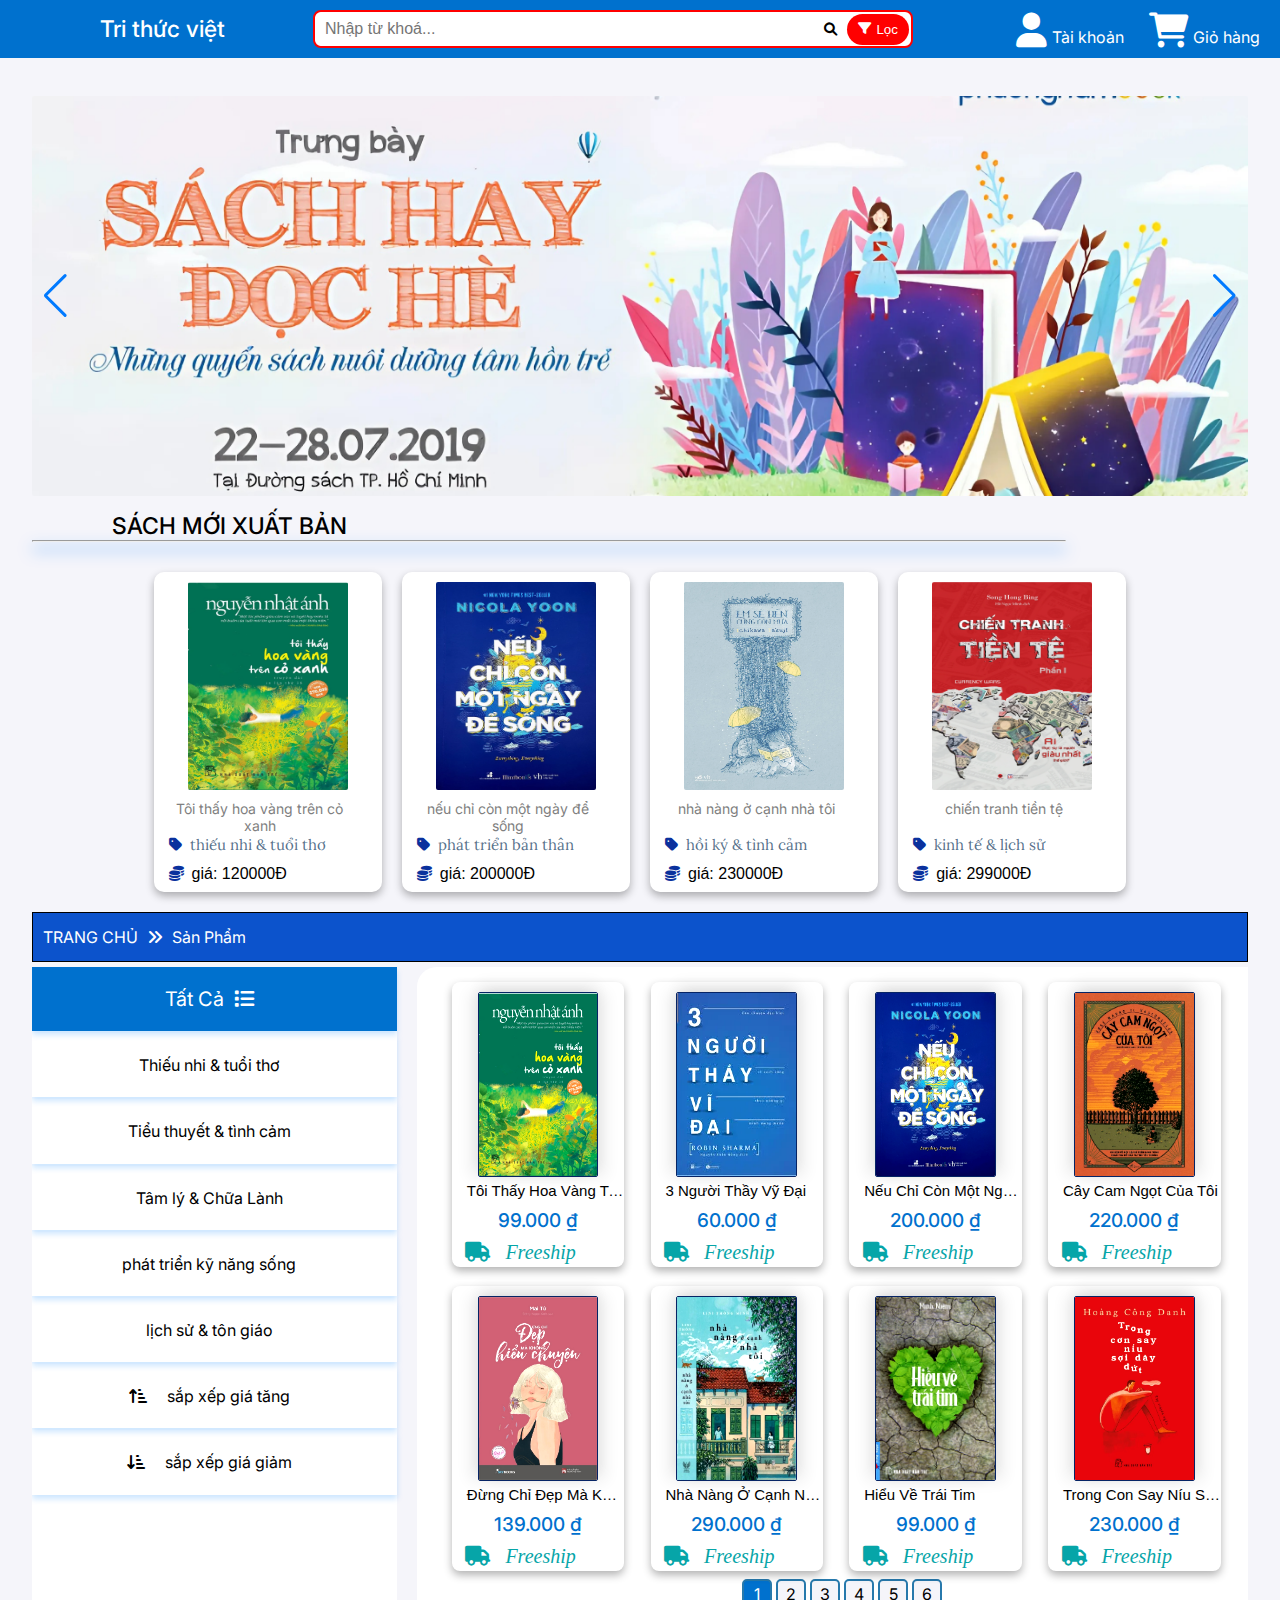
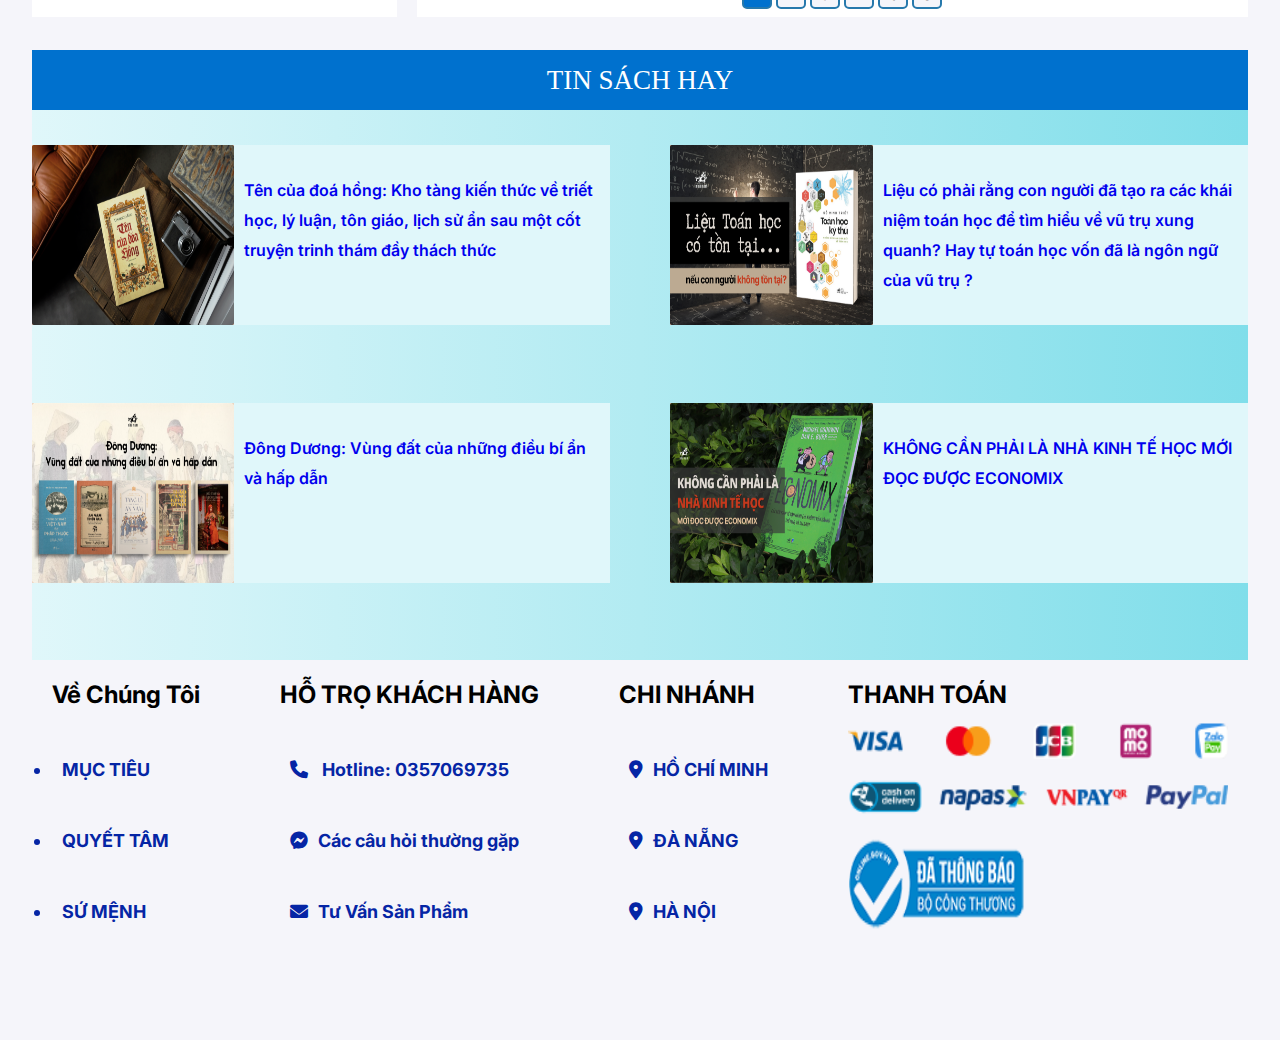
<file: index.html>
<!DOCTYPE html>
<html lang="vi">

<head>
  <meta charset="UTF-8">
  <meta name="viewport" content="width=device-width, initial-scale=1.0">
  <link rel="stylesheet" href="assets/css/style.css"> <!-- Sửa dấu > bị thiếu -->
  <link href="https://fonts.googleapis.com/css2?family=Inter:wght@400;500;700&display=swap" rel="stylesheet">
  <link href="https://fonts.googleapis.com/css2?family=Lora&display=swap" rel="stylesheet">
  <link rel="stylesheet" href="./assets/icon/fontawesome-free-6.6.0-web/fontawesome-free-6.6.0-web/css/all.css">
  <link href="https://fonts.googleapis.com/css2?family=Inter:wght@400;500;700&display=swap" rel="stylesheet" />
  <link rel="stylesheet" href="https://cdnjs.cloudflare.com/ajax/libs/font-awesome/6.0.0-beta3/css/all.min.css" />
  <link rel="stylesheet" href="https://unpkg.com/swiper/swiper-bundle.min.css" />
  <link rel="icon" href="./assets/images/LogoChannel.png" type="image/png">
</head>

<body>
  <header>
    <div>
      <h1 class="logo-text">Tri thức việt</h1>
    </div>
    <div class="search-bar">
      <input type="text" id="searchh" placeholder="Nhập từ khoá..." />
      <button><i class="fas fa-search"></i></button>
      <button class="filter-btn"><i class="fa-solid fa-filter"></i>Lọc</button>
      <div class="search-dropdown" id="search-results">
        <div class="search-product">
          <i class="fa-solid fa-chart-line"></i>
          Sản phẩm
        </div>
        <div id="show-product">
        </div>
      </div>
    </div>
    <div class="user-menu">
      <div class="account-dropdown">
        <span id="username-display"></span>
        <a href="#" id="login-link"><i class="fas fa-user"></i> Tài khoản</a>
        <div class="dropdown-content">
          <a href="#" id="logout-link"><i class="fas fa-sign-out-alt"></i> Đăng xuất</a>
          <a href="#" class="user-btn" id="account-info-link"><i class="fa-solid fa-circle-user"></i> Thông tin tài
            khoản</a>
        </div>
      </div>
      <a href="#" id="logout-link" style="display: none;"><i class="fas fa-sign-out-alt"></i> Đăng xuất</a>
      <a href="cart.html"><i class="fas fa-shopping-cart"></i> Giỏ hàng</a>
    </div>
  </header>
  <!--đưa lên -->
  <div class="advanced-search">
    <div class="container">
      <div class="advanced-search-category">
        <span>Phân loại </span>
        <select name="" id="advanced-search-category-select" onchange="searchProducts()">
          <option>Tất cả</option>
          <option value="tuoitho">Thiếu nhi & tuổi thơ</option>
          <option value="tinhcam">Tiểu thuyết & tình cảm</option>
          <option value="chualanh">Tâm lý & chữa lành</option>
          <option value="kynangsong">Phát triển kỹ năng sống</option>
          <option value="lichsu">Lịch sử & tôn giáo</option>
        </select>
      </div>
      <div class="advanced-search-price">
        <span>Giá từ</span>
        <input type="number" value="0" placeholder="tối thiểu" id="min-price" onchange="searchProducts()">
        <span>đến</span>
        <input type="number" placeholder="tối đa" id="max-price" onchange="searchProducts()">
        <button id="advanced-search-price-btn"><i class="fa-solid fa-magnifying-glass-dollar"></i></button>
      </div>
      <div class="advanced-search-control">
        <button id="reset-search" onclick="searchProducts(0)"><i class="fa-solid fa-arrow-rotate-right"></i></button>
        <button onclick="closeSearchAdvanced()"><i class="fa-solid fa-xmark"></i></button>
      </div>
    </div>
  </div> <!--đến đây-->

  <section class="hero-section">
    <div class="swiper mySwiper">
      <div class="swiper-wrapper">
        <div class="swiper-slide">
          <img src="./assets/images/banner1.webp" alt="Banner 1" />
        </div>
        <div class="swiper-slide">
          <img src="./assets/images/banner2.webp" alt="Banner 2" />
        </div>
        <div class="swiper-slide">
          <img src="./assets/images/banner3.webp" alt="Banner 3" />
        </div>
        <div class="swiper-slide">
          <img src="./assets/images/banner4.webp" alt="banner 4">
        </div>

      </div>
      <div class="swiper-pagination"></div>
      <div class="swiper-button-next"></div>
      <div class="swiper-button-prev"></div>
    </div>
  </section>
  <div class="container">
    <!-- phần này tui viết sẵn cho ông làm header dễ hiểu  -->
    <h1>SÁCH MỚI XUẤT BẢN</h1>
    <hr>
    <div class="newproducts">
      <div class="item-newproducts"></div>
      <div class="item-newproducts"></div>
      <div class="item-newproducts"></div>
      <div class="item-newproducts"></div>
    </div>
  </div>
  <div class="divider"><a class="dieuhuong" href="#logo">TRANG CHỦ</a><i class="fa-solid fa-angles-right"></i><a
      class="dieuhuong" href="#sanpham">Sản Phẩm</a></div>
  <div id="sanpham " class="content">
    <div class="leftmenu">
      <div class="category category1 activePage" onclick="changecategory(1);rederpage('all');">Tất Cả <i
          class="fa-solid fa-list"></i></div>
      <div class="category category2" onclick="changecategory(2); rederpage('tuoitho');">Thiếu nhi & tuổi thơ</div>
      <div class="category category3" onclick="changecategory(3); rederpage('tinhcam');">Tiểu thuyết & tình cảm</div>
      <div class="category category4" onclick="changecategory(4); rederpage('chualanh');">Tâm lý & Chữa Lành</div>
      <div class="category category5" onclick="changecategory(5); rederpage('kynangsong');">phát triển kỹ năng sống
      </div>
      <div class="category category6" onclick="changecategory(6); rederpage('lichsu');">lịch sử & tôn giáo</div>
      <div class="category category7" onclick="changecategory(7); rederpage('priceup');"><i
          class="fa-solid fa-arrow-up-short-wide"></i>sắp xếp giá tăng</div>
      <div class="category category8" onclick="changecategory(8); rederpage('pricedown');"><i
          class="fa-solid fa-arrow-down-short-wide"></i>sắp xếp giá giảm</div>
    </div>
    <div class="products"></div>
    <div class="pagination"> </div>

  </div>
  <div class="productinfo" id="showinfoproduct"></div>
  <div class="bannernews">TIN SÁCH HAY</div>
  <div class="news">
    <div class="newsitems"><img class="imgnews" src="./assets/images/news-img1.webp" alt=""><a
        href="https://nhanam.vn/ten-cua-doa-hong-kho-tang-kien-thuc-ve-triet-hoc-ly-luan-ton-giao-lich-su-an-sau-mot-cot-truyen-trinh-tham-day-thach-thuc"
        class="newtittle">Tên của đoá hồng: Kho tàng kiến thức về triết học, lý luận, tôn giáo, lịch sử ẩn sau một cốt
        truyện trinh thám đầy thách thức</a></div>
    <div class="newsitems"><img class="imgnews" src="./assets/images/news-img2.webp" alt=""><a
        href="https://nhanam.vn/lieu-toan-hoc-co-ton-tai-neu-con-nguoi-khong-ton-tai" class="newtittle">Liệu có phải
        rằng con người đã tạo ra các khái niệm toán học để tìm hiểu về vũ trụ xung quanh? Hay tự toán học vốn đã là ngôn
        ngữ của vũ trụ ?</a></div>
    <div class="newsitems"><img class="imgnews" src="./assets/images/news-img3.webp" alt=""><a
        href="https://nhanam.vn/dong-duong-vung-dat-cua-nhung-dieu-bi-an-va-hap-dan" class="newtittle">Đông Dương: Vùng
        đất của những điều bí ẩn và hấp dẫn</a></div>
    <div class="newsitems"><img class="imgnews" src="./assets/images/news-img4.webp" alt=""><a
        href="https://nhanam.vn/khong-can-phai-la-nha-kinh-te-hoc-moi-doc-duoc-economix" class="newtittle">KHÔNG CẦN
        PHẢI LÀ NHÀ KINH TẾ HỌC MỚI ĐỌC ĐƯỢC ECONOMIX</a></div>
  </div>
  <div class="footer">
    <div class="lienhe">Về Chúng Tôi<ul>
        <li class="lienhe1">MỤC TIÊU</li>
        <li class="lienhe1">QUYẾT TÂM</li>
        <li class="lienhe1">SỨ MỆNH</li>
      </ul>
    </div>
    <div class="lienhe">HỖ TRỌ KHÁCH HÀNG<ul class="hotro">
        <li class="lienhe1"><i class="fa-solid fa-phone hotro1"></i> Hotline: 0357069735 </li>
        <li class="lienhe1""><i class=" fa-brands fa-facebook-messenger hotro1"></i>Các câu hỏi thường gặp</li>
        <li class="lienhe1"><i class="fa-solid fa-envelope hotro1"></i>Tư Vấn Sản Phẩm</li>
      </ul>
    </div>
    <div class="lienhe"></i> CHI NHÁNH<ul class="hotro">
        <li class="lienhe1"><i class="fa-solid fa-location-dot hotro1"></i>HỒ CHÍ MINH</li>
        <li class="lienhe1"><i class="fa-solid fa-location-dot hotro1"></i>ĐÀ NẴNG</li>
        <li class="lienhe1"><i class="fa-solid fa-location-dot hotro1"></i>HÀ NỘI</li>
      </ul>
    </div>
    <div class="lienhe">THANH TOÁN
      <img class="thanhtoan" src="./assets/images/thanhtoan.webp" alt="">
      <img class="thanhtoan2" src="./assets/images/thanhtoan2.webp" alt="">
    </div>
  </div>
  <!-- Đăng nhập đăng ký -->
  <div class="modal">
    <div class="login-container">
      <div class="close-btn">&times;</div>
      <h2>Đăng nhập</h2>
      <div class="tab-container">
        <div class="tab active-tab" onclick="showLogin()">Đăng nhập</div>
        <div class="tab" onclick="showRegister()">Đăng kí</div>
      </div>
      <div id="login-form">
        <div class="input-group">
          <input type="text" id="username" placeholder="Tên đăng nhập" />
        </div>
        <div class="input-group">
          <input type="password" id="password" placeholder="Mật khẩu" />
        </div>
        <a href="#" class="forgot-password">Quên mật khẩu ?</a>
        <button class="login-btn" onclick="login()">Đăng nhập</button>
      </div>
      <div id="register-form" style="display: none">
        <div class="input-group">
          <input type="text" id="register-fullname" placeholder="Họ và tên" />
          <span class="form-message-fullname form-message"></span>
        </div>
        <div class="input-group">
          <input type="text" id="register-username" placeholder="Tên đăng nhập" />
          <span class="form-message-username form-message"></span>
        </div>
        <div class="input-group">
          <input type="password" id="register-password" placeholder="Mật khẩu" />
          <span class="form-message-password form-message"></span>
        </div>
        <div class="input-group">
          <input type="password" id="confirm-password" placeholder="Nhập lại mật khẩu" />
          <span class="form-message-password-confi form-message"></span>
        </div>
        <div class="input-group">
          <input type="text" id="phone-number" placeholder="Số điện thoại" />
          <span class="form-message-phone form-message"></span>
        </div>
        <button class="login-btn" onclick="register()">Đăng kí</button>
      </div>
    </div>
  </div>
  <!--Thông tin tài khoản-->
  <div class="modal1" id="account-user">
    <div class="main-account">
      <div class="main-account-header">
        <h3>Thông tin tài khoản của bạn</h3>
        <p>Quản lý thông tin để bảo mật tài khoản</p>
      </div>
      <div class="main-account-body">
        <div class="main-account-body-col">
          <form action="" class="info-user">
            <div class="form-group">
              <label for="infoname" class="form-label">Họ và tên</label>
              <input class="form-control" type="text" name="infoname" id="infoname" placeholder="">
            </div>
            <div class="form-group">
              <label for="infophone" class="form-label">Số điện thoại</label>
              <input class="form-control" type="text" name="infophone" id="infophone" disabled="true" placeholder="">
            </div>
            <div class="form-group">
              <label for="infoemail" class="form-label">Email</label>
              <input class="form-control" type="email" name="infoemail" id="infoemail"
                placeholder="Thêm địa chỉ email của bạn">
              <span class="inforemail-error form-message"></span>
            </div>
            <div class="form-group">
              <label for="infoaddress" class="form-label">Địa chỉ</label>
              <input class="form-control" type="text" name="infoaddress" id="infoaddress"
                placeholder="Thêm địa chỉ giao hàng của bạn">
            </div>
            <div class="address">
              <select id="provinces" onchange="populateDistricts()">
                <option value="">Chọn Tỉnh / Thành phố</option>
              </select>

              <select id="districts" onchange="populateWards()">
                <option value="">Chọn Quận / Huyện</option>
              </select>

              <select id="wards">
                <option value="">Chọn Phường / Xã</option>
              </select>
            </div>
          </form>
        </div>
        <div class="main-account-body-col">
          <form action="" class="change-password">
            <div class="form-group">
              <label class="form-label w60">Mật khẩu hiện tại</label>
              <input class="form-control" type="password" name="" id="password-cur-info"
                placeholder="Nhập mật khẩu hiện tại">
              <span class="password-cur-info-error form-message"></span>
            </div>
            <div class="form-group">
              <label class="form-label w60">Mật khẩu mới </label>
              <input class="form-control" type="password" name="" id="password-after-info"
                placeholder="Nhập mật khẩu mới">
              <span class="password-after-info-error form-message"></span>
            </div>
            <div class="form-group">
              <label class="form-label">Xác nhận mật khẩu mới</label>
              <input class="form-control" type="password" name="" id="password-comfirm-info"
                placeholder="Nhập lại mật khẩu mới">
              <span class="password-after-comfirm-error form-message"></span>
            </div>
          </form>
        </div>
        <div class="main-account-body-row">
          <div>
            <button id="save-info-user" onclick="changeInformation()"><i class="fa-regular fa-floppy-disk"></i> Lưu thay
              đổi</button>
          </div>
          <div>
            <button id="save-password" onclick="changePassword()"><i class="fa-solid fa-key"></i> Đổi
              mật khẩu</button>
          </div>
        </div>
      </div>
    </div>
  </div>
  <script src="https://unpkg.com/swiper/swiper-bundle.min.js"></script>
  <script src="./js/javascirpt.js"></script>
  <script src="./js/main.js"></script>
</body>

</html>
</file>
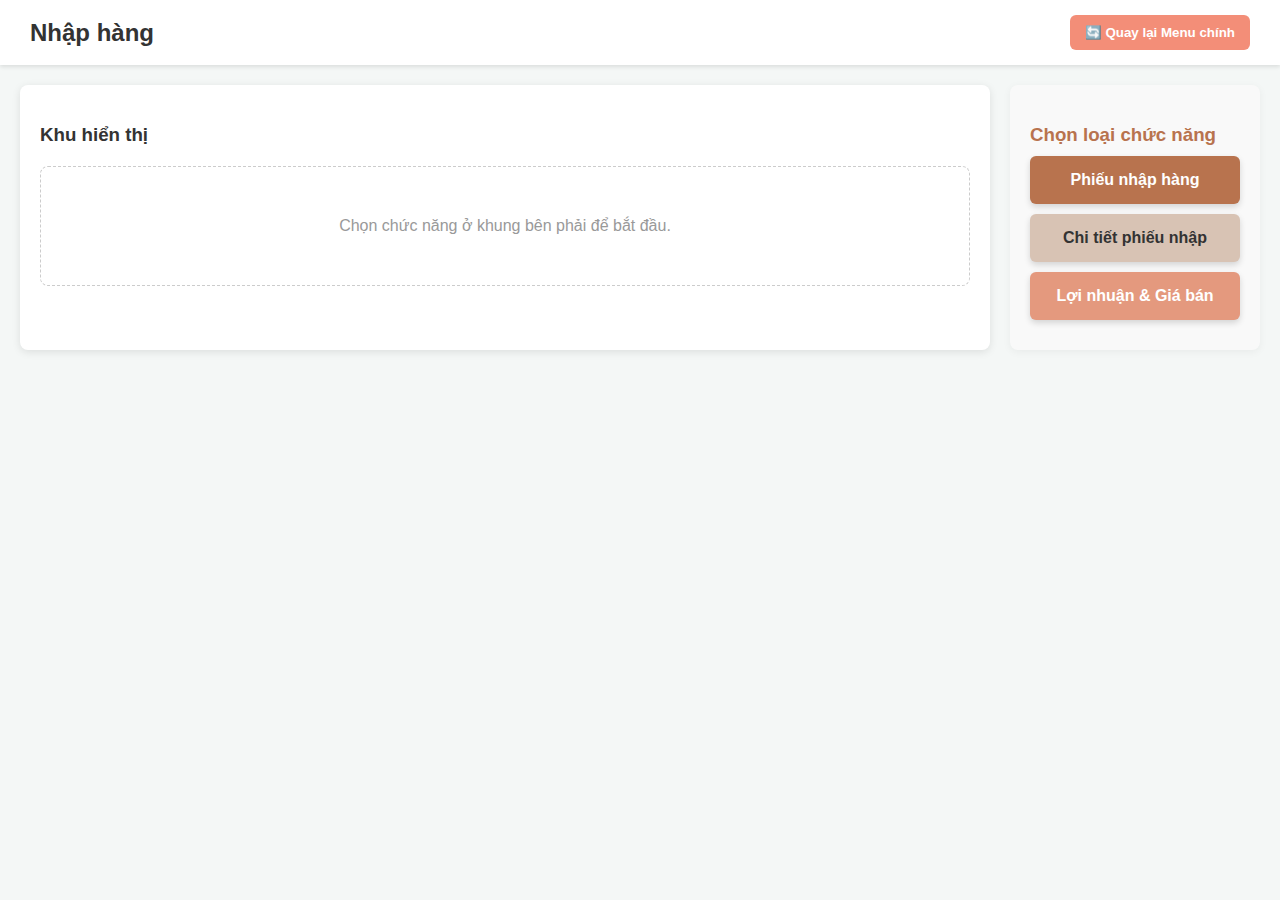
<file: NhapHang.html>
<!DOCTYPE html>
<html lang="vi">

<head>
    <meta charset="UTF-8">
    <meta name="viewport" content="width=device-width, initial-scale=1.0">
    <title>Quản Lý Nhập Hàng</title>
    <link rel="stylesheet" href="./assets/css/NhapHang.css">
</head>

<body>
    <!-- ========== WRAPPER BỌC TOÀN BỘ MODULE NHẬP HÀNG ========== -->
    <div id="nhaphang-module-wrapper">
        
        <div class="top-bar">
            <h2>Nhập hàng</h2>
            <button class="back-btn" onclick="backToMenu()">🔄 Quay lại Menu chính</button>
        </div>

        <div class="nhaphang-main">
            <div class="left-panel">
                <h3 id="current-mode-title">Khu hiển thị</h3>
                <div id="display-area">
                    <div class="empty-state">
                        Chọn chức năng ở khung bên phải để bắt đầu.
                    </div>
                </div>
            </div>

            <div class="right-panel">
                <h3 style="color: #b8734e; margin-bottom: 10px;">Chọn loại chức năng</h3>
                <button class="function-btn btn-phieu" onclick="showPhieuNhap()">Phiếu nhập hàng</button>
                <button class="function-btn btn-chitiet" onclick="showChiTietPhieu()">Chi tiết phiếu nhập</button>
                <button class="function-btn btn-loinhuan" onclick="showLoiNhuan()">
                    Lợi nhuận & Giá bán
                </button>
            </div>
        </div>

        <!-- MODAL PHIẾU NHẬP -->
        <div id="modal-phieu" class="modal">
            <div class="modal-content">
                <div class="modal-header">
                    <h3 id="modal-phieu-title">Thêm Phiếu Nhập</h3>
                    <button class="close-btn" onclick="closeModal('modal-phieu')">&times;</button>
                </div>
                <form id="form-phieu">
                    <div class="form-group">
                        <label for="ma-phieu">Mã phiếu nhập:</label>
                        <input type="text" id="ma-phieu" required>
                    </div>
                    <div class="form-group">
                        <label for="nha-cung-cap">Nhà cung cấp:</label>
                        <input type="text" id="nha-cung-cap" required>
                    </div>
                    <div class="form-group">
                        <label for="ngay-nhap">Ngày nhập:</label>
                        <input type="date" id="ngay-nhap" required>
                    </div>
                    <div class="form-group">
                        <label for="tong-tien">Tổng tiền:</label>
                        <input type="text" id="tong-tien" placeholder="Tự động tính" disabled>
                    </div>
                    <div class="form-actions">
                        <button type="submit" class="btn-save">💾 Lưu</button>
                        <button type="button" class="btn-cancel" onclick="closeModal('modal-phieu')">❌ Hủy</button>
                    </div>
                </form>
            </div>
        </div>

        <!-- MODAL CHI TIẾT PHIẾU -->
        <div id="modal-chitiet" class="modal">
            <div class="modal-content">
                <div class="modal-header">
                    <h3 id="modal-chitiet-title">Thêm Chi Tiết Phiếu</h3>
                    <button class="close-btn" onclick="closeModal('modal-chitiet')">&times;</button>
                </div>
                <form id="form-chitiet">
                    <div class="form-group">
                        <label for="ct-ma-phieu">Mã phiếu nhập:</label>
                        <input type="text" id="ct-ma-phieu" required>
                    </div>
                    <div class="form-group">
                        <label for="ct-ma-sp">Mã sản phẩm:</label>
                        <input type="text" id="ct-ma-sp" required>
                    </div>
                    <div class="form-group">
                        <label for="ct-ten-sp">Tên sản phẩm:</label>
                        <input type="text" id="ct-ten-sp" required>
                    </div>
                    <div class="form-group">
                        <label for="ct-so-luong">Số lượng:</label>
                        <input type="number" id="ct-so-luong" required min="1">
                    </div>
                    <div class="form-group">
                        <label for="ct-don-gia">Đơn giá:</label>
                        <input type="number" id="ct-don-gia" required min="1">
                    </div>
                    <div class="form-group">
                        <label for="ct-url-anh">Chọn Ảnh Sản Phẩm:</label>

                        <div class="file-upload-wrapper" onclick="document.getElementById('ct-url-anh').click()">
                            <input type="file" id="ct-url-anh" accept="image/*">

                            <div class="file-upload-btn">
                                Chọn File
                            </div>

                            <div class="file-name-display" id="file-name-ct">
                                Chưa có tệp nào được chọn
                            </div>
                        </div>
                    </div>
                    <div class="form-actions">
                        <button type="submit" class="btn-save">💾 Lưu</button>
                        <button type="button" class="btn-cancel" onclick="closeModal('modal-chitiet')">❌ Hủy</button>
                    </div>
                </form>
            </div>
        </div>
        
    </div>
    <!-- ========== KẾT THÚC WRAPPER ========== -->

    <script src="./js/NhapHang.js"></script>
</body>

</html>
</file>
<file: assets/css/style.css>
html,
body {
  margin: 0;
  padding: 0;
  box-sizing: border-box;
  height: 100%;
  /* Đảm bảo chiều cao 100% cho cả trang */
  width: 100%;
  /* Đảm bảo chiều rộng 100% cho cả trang */
  font-family: 'Roboto', sans-serif;
  /* 'Roboto' là font được tải từ Google Fonts, sans-serif là font dự phòng */
  background-color: rgb(245, 245, 250);
}

* {
  margin: 0;
  padding: 0;
  box-sizing: border-box;
}

body {
  font-family: "Inter", sans-serif;
  padding: 5rem 2rem 0;
  position: relative;
  /* đưa lên */
}

header {
  position: fixed;
  top: 0;
  left: 0;
  width: 100%;
  display: flex;
  align-items: center;
  justify-content: space-between;
  padding: 10px 20px;
  background-color: #0071ce;
  color: white;
  z-index: 10000;
}

.logo {
  display: flex;
  align-items: center;
}

.logo img {
  height: 30px;
  width: auto;
  margin-right: 10px;
}

.search-bar {
  display: flex;
  align-items: center;
  background-color: white;
  border-radius: 8px;
  overflow: visible;
  width: 50%;
  max-width: 600px;
  position: relative;
  border: 2px solid red;
}

.search-bar input {
  border: none;
  padding: 8px 10px;
  font-size: 16px;
  outline: none;
  width: 100%;
  border-radius: 8px;
}

.search-bar button {
  background-color: white;
  border: none;
  padding: 8px 10px;
  cursor: pointer;
}

/* nút lọc mới đưa lên */
button.filter-btn {
  background: red;
  color: #fff;
  width: 70px;
  border-radius: 99px;
  margin-right: 2px;
  display: flex;
  text-align: center;
  justify-content: center;
  gap: 5px;
}

/* Đưa lên 
/* tìm kiếm search-dropdown */
#search-results {
  display: none;
  background: #fff;
  width: 500px; /* Đặt chiều rộng cố định */
  min-height: 400px;
  position: absolute;
  top: calc(100% + 10px);
  left: 0;
  border-radius: 9px;
  box-shadow: 0px 4px 6px rgba(0, 0, 0, 0.9);
  overflow-y: auto;
  max-height: 90vh;
  z-index: 10000;
  padding: 10px;
}

#search-results.show {
  display: block;
}

.search-product {
  color: #000;
  text-align: center;
  margin-top: 5px;
  font-size: 18px;
  height: 10%;
  padding: 10px;
  border-bottom: 1px solid #eee;
}

.search-dropdown {
  border: 2px solid red;
}

.search-product {
  border: 2px solid red;


}

#show-product {
  display: grid;
  grid-template-columns: repeat(2, 1fr); /* 2 cột cho màn hình nhỏ */
  gap: 10px;
  padding: 10px;
  color: #000;
}

#show-product.show {
  display: grid;
  grid-template-columns: repeat(auto-fill, minmax(50px, 1fr));
  /* Chia các cột tự động */
  gap: 10px;
  border-radius: 5px;
  padding: 10px;
}

.search-suggestion {
  display: flex;
  align-items: center;
  padding: 8px;
  border: 1px solid #eee;
  border-radius: 5px;
  transition: background-color 0.3s ease;
  cursor: pointer;
}

.search-suggestion:hover {
  background-color: #f5f5f5;
}

.suggestion-name {
  font-family: 'Roboto', sans-serif;
  color: black;
  font-weight: 500;
  font-size: 14px;
  margin-bottom: 5px;
  line-height: 1.2;
}

.suggestion-price {
  color: #0071ce;
  font-size: 14px;
  font-weight: 500;
}

p.suggestion-price {
  color: #0071ce;
  font-size: 19px;
  font-weight: 500;
  text-align: center;
}

.no-results {
  text-align: center;
  padding: 20px;
  color: #666;
  font-style: italic;
}

.suggestion-img {
  width: 60px;
  height: 80px;
  object-fit: cover;
  border-radius: 3px;
  margin-right: 10px;
}

.suggestion-info {
  flex: 1;
}

.user-menu {
  display: flex;
  align-items: center;
  position: relative;
  gap: 10px;

}

.user-menu a {
  color: white;
  margin-left: 15px;
  text-decoration: none;
  font-size: 16px;
  display: flex;
  align-items: baseline;
}

.user-menu a i {
  margin-right: 5px;
}

.account-dropdown {
  position: relative;
  display: inline-block;
}

#username-display {
  position: absolute;
  font-size: 13px;
  right: 0;
  font-weight: 900;
  cursor: pointer;
}

.fas.fa-user,
.fas.fa-shopping-cart {
  font-size: 35px;
}

.dropdown-content {
  display: none;
  position: absolute;
  background-color: white;
  min-width: 160px;
  box-shadow: 0px 8px 16px 0px rgba(0, 0, 0, 0.2);
  z-index: 1;
  border-radius: 5px;

}

.account-dropdown:hover .dropdown-content {
  display: block;
}

.dropdown-content a {
  color: black;
  padding: 12px 16px;
  text-decoration: none;
  display: block;
  font-size: 15px;
  width: 100%;
  margin: 0;
}

.dropdown-content a:hover {
  background-color: #f1f1f1;
}

/* Đến đây 
/* tim kiem nang cao đưa lên */

.advanced-search {
  position: fixed;
  z-index: 11;
  width: 100%;
  transform: translateY(-100%);
  transition: transform 0.6s ease;
  left: 0;
  right: 0;
  top: 54px;
  background: #fff;
}

.advanced-search.open {
  transform: translateY(0);
  box-shadow: 0 3px 5px 0 rgb(0 0 0 / 10%);
}

.advanced-search .container {
  display: flex;
  justify-content: space-around;
  align-items: center;
  max-width: 1130px;
  padding: 0 10px;
  margin: 0 auto;
  flex-wrap: wrap;
  max-width: 1130px;
}

@media (max-width: 768px) {
  .advanced-search.open {
    top: calc(54px + 69px);
    /* Cộng thêm khoảng cách để tránh bị che */
  }
}

@media (max-width: 768px) {
  .advanced-search-category {
    margin-top: 10px;
  }
}

@media (max-width: 768px) {
  .advanced-search-control {
    margin-top: 10px;
    margin-bottom: 10px;
  }
}

.advanced-search-price {
  display: flex;
  height: 49px;
  align-items: center;
  /*flex: 1 1 auto; /* Tự co giãn nếu cần */
  min-width: 300px;
  /* Đảm bảo kích thước tối thiểu */
}

#advanced-search-category-select {
  height: 35px;
  outline: none;
  border: none;
  border-radius: 5px;
  padding: 0 10px;
  background-color: #f0f0f0;
  border-right: 10px solid #f0f0f0;
  cursor: pointer;
}

.advanced-search-price input {
  border: none;
  outline: none;
  height: 35px;
  width: 140px;
  padding: 0 10px;
  background-color: #f0f0f0;
  border-radius: 5px;
}

.advanced-search span {
  margin: 0 10px;
  font-size: 15px;
  color: var(--text-color);
}

#advanced-search-price-btn,
.advanced-search-control button {
  height: 35px;
  width: 35px;
  border: none;
  outline: none;
  border-radius: 5px;
  cursor: pointer;
}

#advanced-search-price-btn {
  margin-left: 10px;
  background: red;
  color: #fff;
  font-size: 20px;
}

.advanced-search-control button:hover {
  background-color: var(--red);
  color: var(--white);
}

@media (max-width: 768px) {

  /* Kích thước màn hình nhỏ hơn 768px */
  .advanced-search .container {
    flex-direction: column;
    /* Chuyển toàn bộ phần tử con thành cột */
    align-items: flex-start;
    /* Căn chỉnh phần tử về bên trái */
  }

  .advanced-search-price {
    width: 100%;
    /* Chiếm toàn bộ chiều ngang */
    margin-top: 10px;
    /* Thêm khoảng cách phía trên */
  }
}

/* tìm kiếm nâng cao đến đây */



.hero-section {
  width: 100%;
  margin: 1rem 0;
  position: relative;
  z-index: 1;
}

.swiper {
  width: 100%;
  height: 400px;
}

.swiper-slide {
  width: 100%;
  height: 100%;
  display: flex;
  align-items: center;
  justify-content: center;
}

.swiper-slide img {
  width: 100%;
  height: 100%;
  object-fit: cover;
  display: block;
}

.swiper-button-next,
.swiper-button-prev {
  color: #0071ce;
  z-index: 10;
}

.swiper-pagination-bullet-active {
  background: #0071ce;
}


.new-products {
  width: 100%;
  height: 400px;
  margin-top: 3rem;
}

.new-products h1 {
  font-size: 26px;
  font-weight: 400;
}

.product-img:after {
  content: "📚";
  font-size: 40px;
  display: flex;
  align-items: center;
  justify-content: center;
  height: 100%;
  background: #f5f5f5;
}

/* Thêm vào file style.css */
.search-suggestion {
  display: flex;
  align-items: center;
  padding: 8px;
  border: 1px solid #eee;
  border-radius: 5px;
  transition: background-color 0.3s ease;
  cursor: pointer;
  margin-bottom: 5px;
}

.search-suggestion:hover {
  background-color: #f5f5f5;
}

.suggestion-img {
  width: 60px;
  height: 80px;
  object-fit: cover;
  border-radius: 3px;
  margin-right: 10px;
}

.suggestion-info {
  flex: 1;
}

.suggestion-name {
  font-family: 'Roboto', sans-serif;
  color: black;
  font-weight: 500;
  font-size: 14px;
  margin-bottom: 5px;
  line-height: 1.2;
}

.suggestion-price {
  color: #0071ce;
  font-size: 14px;
  font-weight: 500;
}

#show-product {
  display: block;
  max-height: 300px;
  overflow-y: auto;
}

/* Đảm bảo dropdown hiển thị đúng */
.search-dropdown {
  position: absolute;
  top: 100%;
  left: 0;
  width: 100%;
  z-index: 1000;
}

/* Khi màn hình nhỏ hơn 768px (tablet và điện thoại) */
@media (max-width: 768px) {
  body {
    padding: 4rem 1rem 0;
  }

  header {
    flex-direction: column;
    padding: 10px;
  }

  .logo {
    margin-bottom: 10px;
  }

  .search-bar {
    width: 100%;
    margin-bottom: 10px;
  }

  .user-menu {
    justify-content: space-between;
    width: 100%;
    border: 2px solid red;

  }
}

/* Khi màn hình nhỏ hơn 480px (điện thoại nhỏ) */
@media (max-width: 480px) {
  .search-bar input {
    font-size: 14px;
    padding: 6px 8px;
  }

  .search-bar button {
    padding: 6px 8px;
  }

  .user-menu a {
    font-size: 14px;
  }

  .swiper {
    height: 300px;
  }

  .new-products h1 {
    font-size: 22px;
  }
}



.container {
  width: 100%;
}

.newproducts {
  margin: 0 auto;
  width: 80%;

}

h1 {
  font-size: 23px;
  font-family: 'Inter', sans-serif;
  margin-left: 80px;
  font-weight: 500;
}

hr {
  width: 85%;
  height: 1.5px;
  background-color: black;
  box-shadow: 0 8px 15px rgba(0, 128, 255, 0.8);
}

.newproducts {
  margin-top: 30px;
  display: grid;
  grid-template-columns: 1fr 1fr 1fr 1fr;
  grid-template-rows: 320px;
  gap: 20px;
}

.item-newproducts {
  display: flex;
  flex-direction: column;
  border-radius: 10px;
  /* Bo tròn các góc sản phẩm */
  box-shadow: 0px 4px 8px rgba(0, 0, 0, 0.3);
  /* Bóng đổ màu đen nhẹ trên nền trắng */
  transition: box-shadow 0.3s ease-in-out;
  /* Hiệu ứng chuyển động mượt mà khi hover */
  background-color: #fff;
  /* Đảm bảo nền trắng */
}

.item-newproducts:hover {
  box-shadow: 0px 6px 15px rgba(0, 0, 0, 0.4);
  /* Bóng đổ đậm hơn khi hover */
}


.images-newbook {
  margin-left: auto;
  margin-right: auto;
  margin-top: 10px;
  width: 70%;
  height: 65%;
  border-radius: 2px;

}

.info-book {
  padding-top: 10px;
  width: 80%;
  height: 30px;
  margin-left: 15px;

}

.name {
  font-size: 14px;
  color: gray;
  text-align: center;
}

.categorynew {
  margin-top: 5px;
  font-family: 'Lora', serif;
  font-weight: 200px;
  /* Font chữ sẽ tự động có phong cách nghệ thuật */
  font-size: 15px;
  color: rgba(65, 94, 123, 0.891);
}

.fa-tag,
.newcoin {
  color: rgb(10, 49, 157);
  margin-right: 8px;
  font-size: 15px;
}

.price {
  font-family: 'Arial', sans-serif;
  /* Font chữ sans-serif cho kiểu chữ nghiêm túc */
  font-weight: 150px;
  /* Chữ đậm để làm nổi bật */
  font-size: 16px;
  /* Kích thước chữ vừa phải */
}

img {
  width: 100%;
  /* Ảnh chiếm toàn bộ chiều rộng của phần tử chứa */
  height: 100%;
  /* Giữ tỷ lệ gốc của ảnh */
  border-radius: 2px;
}

.divider {
  display: flex;
  justify-content: flex-start;
  /* Căn trái */
  align-items: center;
  margin-top: 20px;
  width: 100%;
  height: 50px;
  border: 1px solid black;
  background-color: #0C53CC;
}

.dieuhuong {
  margin-left: 10px;
  margin-right: 10px;
  color: #fff;
  text-decoration: none;
  transition: all 0.6s ease;
}

.dieuhuong:hover {
  color: #f08c09;
  /* Màu chữ vẫn là trắng */
  box-shadow: 0px 4px 8px rgba(0, 0, 0, 0.2);
  /* Tạo hiệu ứng bóng */

}

.fa-angles-right {
  color: #fff;
}

.content {
  margin-top: 5px;
  background-color: rgb(245, 245, 250);
  width: 100%;
  height: 650px;
  display: grid;
  grid-template-columns: 30% 70%;
  grid-template-rows: 600px 70px;
  grid-column-gap: 20px;
  overflow: hidden;
}

.pagination {
  margin-top: 10px;
  grid-row-start: 2;
  grid-row-end: 3;
  grid-column-start: 2;
  grid-column-end: 3;
  background-color: #ffffff;
}

.leftmenu {
  display: grid;
  grid-template-columns: 100%;
  grid-template-rows: repeat(10, 1fr);
  /* border:1px solid black; */
  background-color: #ffffff;
  border-radius: 10px;
  grid-row-gap: 2px;
  height: 110%;
}

.catalog {
  padding-left: 35px;
  background-color: #0C53CC;
  border-top-left-radius: 10px;
  /* Bo góc trên trái */
  border-top-right-radius: 10px;
  /* Bo góc trên phải */
  display: flex;
  justify-content: flex-start;
  /* Căn trái */
  align-items: center;
  color: #ffffff
}

.category {
  cursor: default;
}

.category {
  box-shadow: 0px 4px 10px rgba(0, 0, 0, 0.2);

}

.fa-list {
  margin-left: 10px;
}

.fa-arrow-up-short-wide {
  padding-right: 20px;
}

.fa-arrow-down-short-wide {
  padding-right: 20px;
}

.products {
  height: 670px;
  /* border:1px solid black; */
  border-radius: 20px;
  background-color: #ffffff;
}

.category {
  box-shadow: 0 4px 6px rgba(0, 128, 255, 0.2);
  padding-right: 30px;
  padding-left: 20px;
  display: flex;
  justify-content: center;
  /* Căn trái */
  align-items: center;
  transition: background-color 0.3s ease, color 0.3s ease;
}

.products {
  padding: 15px 15px 15px 25px;
  display: grid;
  grid-template-columns: 22.5% 22.5% 22.5% 22.5%;
  grid-template-rows: 44.5% 44.5%;
  grid-row-gap: 3%;
  grid-column-gap: 2%;
}

.productitems {
  border-radius: 8px;
  margin-left: 10px;
  box-shadow: 0px 4px 8px rgba(0, 0, 0, 0.3);
  display: flex;
  flex-direction: column;
  /* Đảm bảo các phần tử xếp chồng lên nhau */
  align-items: center;
  /* Căn giữa theo chiều ngang */
  justify-content: flex-start;
  align-items: center;
  /* Căn giữa theo chiều ngang */
  transition: transform 0.3s ease;
  /* Thêm hiệu ứng cho cả transform và shadow */
  position: relative;
  box-sizing: border-box;
}

.productitems:hover {
  transform: scale(1.05);
}

.pagination {
  display: flex;
  justify-content: center;
}

.page:hover {
  transform: scale(1.1);
  /* Phóng to nhẹ */
  cursor: pointer;
}



.page {
  width: 30px;
  height: 30px;
  background-color: rgb(245, 245, 250);
  padding-left: 4px;
  padding-right: 4px;
  margin: 2px;
  border-radius: 5px;
  border: 2px solid rgb(39, 121, 172);
  text-align: center;
  padding-top: 3px;
}

.activePage {
  background-color: #0071ce;
  color: #ffffff;
}

.product-img {
  margin-top: 10px;
  height: 65%;
  width: 70%;
  border-radius: 2px;
  border: 1px solid rgb(17, 43, 99);
  box-shadow:
    0 -8px 15px rgba(0, 0, 0, 0.07),
    /* Bóng phía trên */
    8px 0 15px rgba(0, 0, 0, 0.07),
    /* Bóng bên phải */
    -8px 0 15px rgba(0, 0, 0, 0.07);
  /* Bóng bên trái */
  filter: contrast(1.1) brightness(1.05);
  /* Tăng độ tương phản và sáng */
  /* Bóng tối mạnh hơn */
}

.product-price {
  width: 100%;
  margin-top: 10px;
  font-size: 19px;
  font-weight: 500;
  text-align: center;
  color: #0071ce;
}

.product-name {
  font-family: 'Roboto', sans-serif;
  color: black;
  text-transform: capitalize;
  font-weight: 500;
  padding-left: 15px;
  margin-top: 5px;
  font-size: 15px;
  white-space: nowrap;
  /* Không xuống dòng */
  overflow: hidden;
  /* Ẩn nội dung vượt quá kích thước */
  text-overflow: ellipsis;
  /* Thêm dấu "..." */
  width: 100%;
  /* Đặt chiều rộng cố định cho thẻ */
}

.iconfreeship {
  font-family: 'Times New Roman', Times, serif;
  height: 20px;
  font-size: 20px;
  margin-top: 5px;

}

.freeship {
  font-size: 20px;
  margin-right: 40px;
  display: inline-block;
  font-style: italic;
  /* Làm chữ nghiêng */
  font-weight: 300;
  /* Làm chữ mỏng */
  color: #888;
  /* Màu nhạt */
  color: #06A5A8;
}

.fa-truck {
  display: inline-block;
  color: #06A5A8;
  margin-top: 5px;
  padding-right: 10px;
  padding-left: 5px;
}

.add-cart {
  width: 100px;
  height: 35px;
  font-size: 13px;
  font-weight: 600px;
  padding: 5px;
  padding-top: 8px;
  border-radius: 12px;
  background-color: #038a3b;
  /* Màu xanh lá ban đầu */
  color: #ffffff;
  text-align: center;
  position: absolute;
  bottom: 0;
  left: 50%;
  /* Căn giữa theo chiều ngang */
  transform: translateX(-50%) translateY(100%);
  /* Ban đầu ở dưới ngoài màn hình */
  opacity: 0;
  /* Không cho phép tương tác khi không hiển thị */
  transition: opacity 0.5s ease, transform 0.3s ease, background-color 0.3s ease;
  /* Thêm hiệu ứng mượt mà */
  cursor: default;
  z-index: 10;

}

.clicked {
  background-color: #0C53CC;
  /* Màu xanh dương khi click */
  /* Phóng to khi click */
  transform: scale(1.1);
}

.productitems:hover .add-cart {
  transform: scale(1.2);
  opacity: 1;
  /* Hiển thị nút khi hover vào sản phẩm */
  pointer-events: auto;
  /* Cho phép tương tác khi hover vào */
  transform: translateX(-50%) translateY(-50px);
  /* Di chuyển nút lên giữa (trung tâm) */
  transition: transform 0.3s ease, opacity 0.5s ease;
  /* Hiệu ứng chuyển động khi hover */
}

.iconlist {
  display: none;
}

.productinfo {
  position: fixed;
  height: 100%;
  /* background-color:rgb(245,245,250); */
  background-color: #fff;
  width: 70%;
  top: 2px;
  left: 15%;
  padding: 10px;
  /* Nội dung bên trong */
  border: 1px solid #0C53CC;
  display: grid;
  grid-template-columns: 1fr 1fr;
  /* Chia hai cột */
  grid-template-rows: auto auto;
  z-index: 10000;
  transition: opacity 1s ease, visibility 0s 1s;
  display: none;
  overflow: hidden;
}

.productinfo-img {
  grid-column: 1;
  /* Vị trí ở cột đầu */
  grid-row: 1;
  border: 1px solid #0C53CC;
  ;
  height: 80%;
  width: 80%;
  border-radius: 5px;
  margin-left: 30px;
}

.addtocart1 {
  grid-column: span 2;
  /* Chiếm cả hai cột */
  grid-row: 2;
  display: flex;
  justify-content: center;
  /* Căn giữa theo chiều ngang */
  align-items: center;
  /* Căn giữa theo chiều dọc */
  position: absolute;
  bottom: 60px;
  left: 40%;
  height: 55px;
  width: 170px;
  font-weight: 600;
  font-size: 20px;
  color: #fff;
  text-align: center;
  border-radius: 25px;
  background-color: #0071ce;
  font-family: 'Arial', sans-serif;
  margin: 0;
  z-index: 1000000;

}

.productinfo-info {
  grid-column: 2;
  /* Vị trí ở cột thứ hai */
  grid-row: 1;
  height: 450px;
  width: 80%px;
  margin-right: 60px;
  background-color: #ffffff;
  border-radius: 5px;
  position: relative;

}

.info-img {
  border-radius: 5px;

}

.name1 {
  margin-top: 30px;
  padding-left: 10px;
  height: 60px;
  width: auto;
}

.info1 {
  width: 100%;
}

.name1 {
  font-family: 'Inter', 'Helvetica', 'Arial', sans-serif;
  font-size: 24px;
  color: rgb(39, 39, 42);
  font-weight: 500;
  line-height: 150%;
  word-break: break-word;
  white-space: break-spaces;
  width: auto;
}

.category1 {
  font-size: 20px;
}

.taginfo {
  font-size: 30px;
  font-family: 'Inter';
}

.author {
  font-size: 20px;
}

.price1 {
  height: 60px;
  display: flex;
  /* Căn giữa theo chiều ngang */
  align-items: center;
  margin-left: 20%;
  font-size: 25px;
  font-weight: 700;
  color: #eb6e34;
}

.content1 {
  font-size: 17px;
  color: #666;
  font-family: 'Roboto', 'Arial', sans-serif;
  /* Sử dụng font thanh thoát */
  font-style: italic;
  /* Làm chữ in nghiêng */
  font-weight: 300;
  /* Trọng lượng chữ nhẹ nhàng */
  line-height: 1.5;
  padding: 5px;
}

.camket {
  margin-top: 10px;
  padding-left: 5px;
  padding-right: 5px;
  color: #0071ce;
  font-weight: 200;
}

.fa-file-shield {
  color: #0071ce;
  font-size: 23px;
  margin-left: 5px;
  margin-right: 5px;
}

.closeinfo {
  position: absolute;
  top: 0;
  width: 60px;
  height: 50px;
  right: 0;
  z-index: 100000;
  font-size: 40px;
  color: #0C53CC;
  display: flex;
  justify-content: center;
  /* Căn giữa theo chiều ngang */
  align-items: center;
  transition: opacity 0.5s ease, visibility 0s 0.5s;
}

.name1,
.author {
  text-transform: capitalize;
}

.closeinfo:hover {
  background-color: #0071ce;
  color: #fff;
  border-radius: 5px;
}

.bannernews {
  height: 60px;
  width: 100%;
  margin-top: 33px;
  display: flex;
  justify-content: center;
  /* Căn giữa theo chiều ngang */
  align-items: center;
  background-color: #0071ce;
  font-size: 27px;
  font-family: 'Times New Roman', Times, serif;
  color: #fff
}

.news {
  width: 100%;
  height: 550px;
}

.news {
  display: grid;
  background: linear-gradient(90deg, #e0f7fa, #b2ebf2, #80deea);
  grid-template-columns: 47.5% 47.5%;
  grid-template-rows: 35% 35%;
  grid-column-gap: 5%;
  grid-row-gap: 15%;
  padding-top: 35px;


}

.newsitems {
  background-color: #e0f7fa;
}

.newtittle:hover {
  color: #eb6e34
}

.imgnews,
.newtittle {
  display: inline-block;
}

.imgnews {
  width: 35%;
  height: 100%;
  background-color: #eb6e34;
}

.newtittle {
  overflow: hidden;
  width: 65%;
  height: 100%;
  font-weight: 600;
  padding-top: 30px;
  padding-left: 10px;
  padding-right: 10px;
  line-height: 30px;
  text-decoration: none;

}

.footer {
  width: 100%;
  height: 380px;
  display: flex;
  justify-content: space-between;

}

.lienhe {
  font-size: 24px;
  font-weight: 700;
  padding-left: 20px;
  margin-top: 20px;
  color: black;
}

.lienhe1 {
  font-size: 18px;
  margin-top: 50px;
  padding-left: 10px;
}

.hotro {
  list-style-type: none;
}

.hotro1 {
  margin-right: 10px;
}

.thanhtoan {
  display: block;
  height: 100px;
  width: 400px;
  padding-right: 20px;
  margin-top: 10px;
}

.thanhtoan2 {
  display: block;
  height: 110px;
  width: 200px;
  padding-right: 20px;
  margin-top: 10px;
}

.lienhe1 {
  color: #0525a5;
}

/* Placeholder cho ảnh lỗi */
img[src=""], img:not([src]) {
  background-color: #f0f0f0;
  border: 1px dashed #ccc;
}

.product-img:before {
  content: "Ảnh không tồn tại";
  display: block;
  text-align: center;
  padding-top: 40%;
  color: #666;
  font-size: 12px;
}

/* Thông báo lỗi */
.no-products-message {
  text-align: center;
  padding: 40px;
  color: #666;
  font-size: 18px;
  grid-column: 1 / -1;
}

/* Khi màn hình nhỏ hơn 768px (tablet và điện thoại) */
@media (max-width: 768px) {
  .content {
    grid-template-columns: 100%;
    grid-template-rows: 50px 1200px 40px;
    height: 1300px;
  }

  .products {
    padding: 0;
    display: grid;
    grid-template-columns: 45% 45%;
    grid-template-rows: 22.5% 22.5% 22.5% 22.5%;
    grid-row-gap: 3%;
    grid-column-gap: 2%;
    margin: 0;
    height: 1200px;
    width: 110%;
  }

  .leftmenu {
    display: grid;
    grid-template-columns: repeat(6, 1fr);
    /* grid-column-gap: 10px; */
    height: 40px;
    width: 100%;
  }

  .category {
    box-shadow: 0 4px 6px rgba(0, 128, 255, 0.2);
    padding-right: 0;
    padding-left: 0;
    display: flex;
    justify-content: center;
    /* Căn trái */
    align-items: center;
    transition: background-color 0.3s ease, color 0.3s ease;
    font-size: 15px;
  }

  .pagination {
    margin-top: 0;
    grid-row-start: auto;
    grid-row-end: auto;
    grid-column-start: auto;
    grid-column-end: auto;
  }

  .productitems {
    height: 270px;
    width: 80%;
  }

  .category8,
  .category7 {
    display: none;
  }

  .name1,
  .info1 {
    font-size: 10px;
  }

  .productinfo {
    width: 100%;
    top: 0;
    left: 0;
  }

  .name {
    font-size: 15px;
    color: gray;
    text-align: center;
  }

  .info-book {
    padding-top: 10px;
    width: 80%;
    height: 30px;
    margin-left: 15px;

  }

  .images-newbook {
    margin-left: auto;
    margin-right: auto;
    margin-top: 10px;
    width: 80%;
    height: 45%;
    border-radius: 2px;
  }

  .newproducts {
    margin-top: 30px;
    display: grid;
    grid-template-columns: 1fr 1fr 1fr 1fr;
    grid-template-rows: 250px;
    gap: 5px;
    width: 100%;
  }

  .price {
    font-family: 'Arial', sans-serif;
    /* Font chữ sans-serif cho kiểu chữ nghiêm túc */
    font-weight: 150px;
    /* Chữ đậm để làm nổi bật */
    font-size: 14px;
    /* Kích thước chữ vừa phải */
    margin-top: 15px;
  }
}

@media (max-width: 480px) {}


/* Đưa lên
/* Đăng nhập, đăng ký */
.modal {
  position: fixed;
  top: 0;
  right: 0;
  bottom: 0;
  left: 0;
  display: none;
  background: rgba(37, 104, 180, 0.1);
  backdrop-filter: blur(6px);
  /* fallback for old browsers */
  -webkit-backdrop-filter: blur(60px);
  align-items: center;
  justify-content: center;
  z-index: 20000;
  height: 100vh;
}

#login-form,
#register-form {
  width: 100%;
}

.form-message {
  color: red;
  font-size: 13px;
  margin-top: 10px;
}

.login-container {
  background: white;
  padding: 20px;
  border-radius: 10px;
  height: auto;
  box-shadow: 0 8px 16px rgba(0, 0, 0, 0.2);
  width: 400px;
  position: relative;
  overflow-y: auto;
  max-height: 90vh;
}

.login-container h2 {
  text-align: center;
  font-size: 24px;
  color: #333;
  margin-bottom: 10px;
}

.tab-container {
  display: flex;
  margin-bottom: 15px;
  gap: 10px;

}

.tab {
  flex: 1;
  padding: 10px;
  text-align: center;
  cursor: pointer;
  font-weight: bold;
  border-radius: 5px;
}

.active-tab {
  background: #1a73e8;
  color: white;
}

.input-group {
  width: 100%;
  margin: 10px 0;
}

.input-group input {
  width: 100%;
  padding: 10px;
  border: 1px solid #ccc;
  border-radius: 5px;
  font-size: 16px;
  box-sizing: border-box;
}

.forgot-password {
  text-align: right;
  display: block;
  color: #1a73e8;
  font-size: 14px;
  text-decoration: none;
  margin-bottom: 20px;
}

.login-btn {
  width: 100%;
  padding: 10px;
  border: none;
  border-radius: 5px;
  background: #1a73e8;
  color: white;
  font-size: 18px;
  cursor: pointer;
}

.close-btn {
  position: absolute;
  top: 10px;
  right: 10px;
  font-size: 20px;
  cursor: pointer;
  color: #333;
}

/* Thông tin tài khoản */
/* Trang thong tin tai khoan */
.modal1 {
  position: fixed;
  top: 0;
  right: 0;
  bottom: 0;
  left: 0;
  display: none;
  background-color: rgba(0, 0, 0, 0.4);
  align-items: center;
  justify-content: center;
  z-index: 20000;
  height: 100vh;
}

#account-user {
  display: none;
  justify-content: center;
  background-color: rgba(0, 0, 0, 0.4);
}

.sidebar-account {
  width: 20%;
  margin-right: 40px;
}

.menu-account {
  border: 1px solid #dae2e6;
}

.menu-account-item {
  padding: 10px 15px;
  color: var(--text-color);
  display: block;
  height: 100%;
  font-size: 15px;
  cursor: pointer;
}

.menu-account-item:hover,
.menu-account-item.active {
  background-color: #eee;
}

.menu-account-item:not(last-child) {
  border-bottom: 1px solid #eee;
}

.menu-account-item i {
  margin-right: 5px;
}

.main-account {
  width: 80%;
  border: 1px solid #dae2e6;
  padding: 20px;
  overflow-y: auto;
  max-height: 500px;
  background: #fff;
  box-shadow: 0 8px 16px rgba(0, 0, 0, 0.6);
}

.main-account.active {
  display: block;
}


.main-account-header {
  padding-bottom: 15px;
  border-bottom: 1px solid #eee;
}

.main-account-body {
  display: flex;
  flex-wrap: wrap;
}

.main-account-body-row {
  width: 100%;
  display: flex;
}

.main-account-body-row>div {
  width: 50%;
}


.main-account-body-col {
  padding-top: 10px;
  width: 50%;
}

.main-account-body-col .form-group {
  margin-right: 30px;
}

#save-password,
#save-info-user {
  border: none;
  outline: none;
  color: #fff;
  background: #1a73e8;
  padding: 10px 15px;
  cursor: pointer;
  border-radius: 5px;
}

#save-password i,
#save-info-user i {
  margin-right: 5px;
}

input[type=number] {
  --moz-appearance: textfield;
}

.form-control {
  height: 30px;
  width: 100%;
  padding: 8px 12px;
  border: 1px solid #e5e5e5;
  border-radius: 8px;
  outline: none;
}

.form-group {
  margin-bottom: 10px;
}

.form-label {
  margin-bottom: 5px;
  display: inline-block;
  font-size: 14px;


  font-weight: 500;
}

.address {
  display: flex;
  gap: 5px;
  margin-bottom: 10px;
}

.address select {
  width: 100%;
  padding: 8px 3px;
}

@media screen and (max-width: 768px) {
  .main-account-body-col {
    width: 100%;
    /* Mỗi cột chiếm toàn bộ chiều rộng */
  }
}

#logo_1 {
  width: 160px;
  height: 40px;
}

/* CSS cho quản lý nhập hàng */
.phieu-nhap-table {
    width: 100%;
    border-collapse: collapse;
    background: white;
    border-radius: 10px;
    overflow: hidden;
    box-shadow: 0 2px 10px rgba(0, 0, 0, 0.1);
    margin-top: 20px;
}

.phieu-nhap-table th {
    background: linear-gradient(135deg, #1565D6, #0C53CC);
    color: white;
    padding: 15px 12px;
    font-weight: 600;
    text-align: center;
    border: none;
    font-size: 14px;
}

.phieu-nhap-table td {
    padding: 12px 10px;
    text-align: center;
    border-bottom: 1px solid #f0f0f0;
    vertical-align: middle;
    font-size: 14px;
}

.phieu-nhap-table tr:hover {
    background-color: #f8f9fa;
}

.phieu-nhap-table tr:last-child td {
    border-bottom: none;
}

/* Form sản phẩm nhập */
.product-item-nhap {
    display: grid;
    grid-template-columns: 2fr 1fr 1fr auto;
    gap: 10px;
    align-items: center;
    padding: 12px;
    background: #f8f9fa;
    border-radius: 8px;
    margin-bottom: 10px;
    border-left: 4px solid #1565D6;
}

.product-item-nhap select,
.product-item-nhap input {
    padding: 10px 12px;
    border: 2px solid #e0e0e0;
    border-radius: 6px;
    font-size: 14px;
    transition: all 0.3s ease;
}

.product-item-nhap select:focus,
.product-item-nhap input:focus {
    outline: none;
    border-color: #1565D6;
    box-shadow: 0 0 0 3px rgba(21, 101, 214, 0.1);
}

/* Badge trạng thái */
.status-badge {
    padding: 6px 12px;
    border-radius: 20px;
    font-size: 12px;
    font-weight: 600;
    text-transform: uppercase;
    letter-spacing: 0.5px;
}

.status-processing {
    background: #fff3cd;
    color: #856404;
    border: 1px solid #ffeaa7;
}

.status-completed {
    background: #d4edda;
    color: #155724;
    border: 1px solid #c3e6cb;
}

/* Nút hoàn thành */
.btn-complete {
    background: #28a745;
    color: white;
    border: none;
    padding: 6px 12px;
    border-radius: 6px;
    cursor: pointer;
    font-size: 12px;
    font-weight: 500;
    display: inline-flex;
    align-items: center;
    gap: 5px;
    transition: all 0.3s ease;
    margin-left: 5px;
}

.btn-complete:hover {
    background: #219653;
    transform: translateY(-1px);
}

/* Container cho bảng */
.table-container {
    background: white;
    border-radius: 10px;
    padding: 20px;
    box-shadow: 0 2px 10px rgba(0, 0, 0, 0.1);
}

/* Responsive */
@media (max-width: 768px) {
    .phieu-nhap-table {
        font-size: 12px;
    }
    
    .phieu-nhap-table th,
    .phieu-nhap-table td {
        padding: 8px 6px;
    }
    
    .product-item-nhap {
        grid-template-columns: 1fr;
        gap: 8px;
    }
    
    .btn-complete {
        margin-left: 0;
        margin-top: 5px;
    }
}
</file>
<file: assets/css/NhapHang.css>
/* ========== CSS CHO WRAPPER MODULE NHẬP HÀNG ========== */
#nhaphang-module-wrapper {
    width: 100%;
    min-height: 100vh;
    background-color: #f4f7f6;
    font-family: Arial, sans-serif;
}

/* Reset box-sizing cho toàn bộ elements bên trong wrapper */
#nhaphang-module-wrapper * {
    box-sizing: border-box;
}

/* ========== BẮT ĐẦU CSS CHÍNH ========== */

body {
    font-family: Arial, sans-serif;
    margin: 0;
    padding: 0;
    background-color: #f4f7f6;
    color: #333;
}

/* --- THANH ĐIỀU HƯỚNG CHUNG (TOP BAR) --- */
.top-bar {
    background-color: #ffffff;
    padding: 15px 30px;
    box-shadow: 0 2px 4px rgba(0, 0, 0, 0.1);
    display: flex;
    justify-content: space-between;
    align-items: center;
}

.top-bar h2 {
    margin: 0;
    color: #333;
}

.back-btn {
    background-color: #f38e78; 
    color: white;
    padding: 10px 15px;
    border: none;
    border-radius: 6px;
    cursor: pointer;
    font-weight: bold;
    transition: background-color 0.2s;
}

.back-btn:hover {
    background-color: #e57360;
}

/* --- KHU VỰC CHÍNH (NHAPHANG-MAIN) --- */
.nhaphang-main {
    display: flex;
    max-width: 1300px;
    margin: 20px auto;
    padding: 0 20px;
    gap: 20px;
}

.left-panel {
    flex-grow: 1;
    background-color: #ffffff;
    padding: 20px;
    border-radius: 8px;
    box-shadow: 0 2px 8px rgba(0, 0, 0, 0.1);
}

.right-panel {
    width: 250px;
    flex-shrink: 0;
    padding: 20px;
    background-color: #f9f9f9;
    border-radius: 8px;
    box-shadow: 0 2px 8px rgba(0, 0, 0, 0.05);
}

/* --- NÚT CHỨC NĂNG BÊN PHẢI --- */
.function-btn {
    display: block;
    width: 100%;
    padding: 15px;
    margin-bottom: 10px;
    border: none;
    border-radius: 6px;
    font-size: 16px;
    font-weight: bold;
    cursor: pointer;
    transition: transform 0.1s, box-shadow 0.1s;
    box-shadow: 0 3px 6px rgba(0, 0, 0, 0.15);
}

.function-btn:hover {
    transform: translateY(-2px);
    box-shadow: 0 5px 10px rgba(0, 0, 0, 0.15);
}

/* Màu sắc theo chức năng */
.btn-phieu {
    background-color: #B8734E;
    color: white;
}

.btn-chitiet {
    background-color: #d8c3b4;
    color: #333;
}

.btn-loinhuan {
    background-color: #e4997e;
    color: white;
}

/* Trạng thái Active */
.function-btn.active, .function-btn.active:hover {
    box-shadow: 0 0 0 4px #e57360;
    transform: none;
}

.btn-phieu.active {
    background-color: #a86944;
}
.btn-chitiet.active {
    background-color: #c9b19e;
}
.btn-loinhuan.active {
    background-color: #d8836a;
}

/* --- KHU VỰC HIỂN THỊ DỮ LIỆU --- */
.empty-state {
    padding: 50px;
    text-align: center;
    color: #999;
    border: 1px dashed #ccc;
    margin-top: 20px;
    border-radius: 8px;
}

/* --- BẢNG DỮ LIỆU CHUNG (DATA TABLE) --- */
.data-table {
    width: 100%;
    border-collapse: collapse;
    box-shadow: 0 2px 10px rgba(0,0,0,0.05);
    border-radius: 8px;
    overflow: hidden; 
}

.data-table th, .data-table td {
    padding: 12px;
    border: 1px solid #ddd;
    text-align: left;
    vertical-align: middle; 
}

.data-table tbody tr:nth-child(even) {
    background-color: #f9f9f9;
}

.data-table tbody tr:hover {
    background-color: #f0f0f0;
}


/* ⭐ CĂN CHỈNH CÁC CỘT CHỨC NĂNG VÀ DỮ LIỆU TRONG BẢNG ⭐ */

/* Căn giữa tiêu đề (Ảnh, Số Lượng, Thao Tác) */
.data-table th:nth-child(3), /* Ảnh (vị trí 3 trong CT PN) */
.data-table th:nth-child(6), /* Số Lượng (vị trí 6 trong CT PN) */
.data-table th:last-child {
    text-align: center !important;
}

/* Căn giữa dữ liệu Ảnh */
.data-table td:nth-child(3) { 
    text-align: center !important;
}

/* Căn giữa dữ liệu Số Lượng */
.data-table td:nth-child(6) { 
    text-align: center !important;
}

/* Đảm bảo Ngày Nhập trong PN cũng được căn giữa */
/* Giả sử Ngày Nhập là cột thứ 3 trong bảng Phiếu Nhập */
#phieunhap-table-container .data-table th:nth-child(3) {
     text-align: center !important;
}
#phieunhap-table-container .data-table td:nth-child(3) {
     text-align: center !important;
}


/* --- CĂN CHỈNH THANH CONTROLS (Thêm, Hiển thị, Tìm kiếm) --- */
.controls-bar {
    display: flex;
    justify-content: space-between;
    align-items: center; /* Căn giữa theo chiều dọc toàn bộ thanh bar */
    margin-bottom: 15px;
    gap: 10px;
    height: 40px; /* Chiều cao cố định */
}

/* Khối nút Thêm/Hiển thị */
.controls-bar > div:first-child { 
    display: flex;
    gap: 10px;
    height: 100%;
}

.controls-bar .green-btn,
.controls-bar .blue-btn {
    /* Đảm bảo nút có cùng chiều cao 40px và căn giữa nội dung */
    height: 100%; 
    padding: 0 15px; 
    display: flex;
    align-items: center; 
    border-radius: 6px;
    font-weight: bold;
    cursor: pointer;
    border: none;
    transition: background-color 0.2s;
}

.controls-bar .search-bar {
    display: flex;
    max-width: 350px;
    height: 100%;
    align-items: center; 
}

/* PHONG CÁCH CHO Ô TÌM KIẾM */
.controls-bar input {
    padding: 0 10px; 
    border: 1px solid #ccc;
    border-radius: 6px 0 0 6px; 
    flex-grow: 1;
    min-width: 200px;
    height: 40px; 
    box-sizing: border-box; 
    line-height: 1.5; 
}

.controls-bar .search-btn {
    /* Đảm bảo nút Tìm có cùng chiều cao 40px */
    background-color: #FF9800;
    color: white;
    border-radius: 0 6px 6px 0;
    padding: 0 15px;
    height: 100%;
    font-size: 14px; 
    display: flex;
    align-items: center;
}

/* --- ĐIỀU CHỈNH CỤ THỂ CHO NÚT SỬA/XÓA TRONG BẢNG --- */
.data-table td:last-child {
    /* Đảm bảo ô thao tác luôn được căn giữa và xếp chồng nút */
    text-align: center; 
    vertical-align: middle; 
    display: flex; 
    flex-direction: column; 
    gap: 5px; 
    justify-content: center; 
    align-items: center; 
    padding: 8px; 
}

.data-table .action-btn {
    height: auto; 
    width: 70px; /* Chiều rộng cố định cho nút */
    padding: 6px 0; 
    display: flex; 
    justify-content: center; 
    align-items: center; 
    line-height: 1.2; 
    margin: 0 !important; /* Xóa margin thừa */
}


/* ⭐ CSS CHO ẢNH SẢN PHẨM TRONG BẢNG ⭐ */
.data-table img {
    /* Đảm bảo ảnh luôn vừa với ô và căn giữa */
    max-width: 100%; 
    height: 40px; 
    width: 40px; 
    object-fit: cover;
    border-radius: 4px; 
    vertical-align: middle;
}

.product-image-cell {
    width: 60px; /* Đặt chiều rộng cho cột ảnh */
    text-align: center;
}


/* --- MODAL CHUNG (THÊM/SỬA) --- */

/* ⭐ THAY ĐỔI: Tối ưu Modal tổng thể ⭐ */
.modal {
    display: none;
    position: fixed;
    z-index: 9999;
    left: 0;
    top: 0;
    width: 100%;
    height: 100%;
    overflow: auto;
    background-color: rgba(0,0,0,0.4);
}

.modal-content {
    background-color: #fefefe;
    margin: 0;
    position: absolute;
    top: 50%;
    left: 50%;
    transform: translate(-50%, -50%);
    padding: 30px; /* Tăng padding */
    border: 1px solid #888;
    width: 80%;
    max-width: 550px; /* Tăng chiều rộng tối đa */
    border-radius: 8px;
    box-shadow: 0 4px 8px rgba(0, 0, 0, 0.2);
}

.modal-header {
    display: flex;
    justify-content: space-between;
    align-items: center;
    border-bottom: 2px solid #eee; /* Đường kẻ đậm hơn */
    padding-bottom: 10px;
    margin-bottom: 15px;
    font-size: 1.2em;
    font-weight: bold;
    color: #333;
}

.close-btn {
    font-size: 28px;
    font-weight: bold;
    border: none;
    background: none;
    cursor: pointer;
    line-height: 1;
}

.form-group {
    margin-bottom: 20px; /* Tăng khoảng cách giữa các trường */
}

.form-group label {
    display: block;
    margin-bottom: 5px;
    font-weight: 600;
    font-size: 14px; /* Giảm kích thước label */
}

.form-group input, .form-group select {
    width: 100%; 
    padding: 10px;
    border: 1px solid #ccc;
    border-radius: 4px;
    box-sizing: border-box;
}

/* ⭐ THÊM: LÀM ĐẸP INPUT TYPE="FILE" ⭐ */
.form-group input[type="file"] {
    /* Ẩn input mặc định */
    opacity: 0;
    width: 0;
    height: 0;
    padding: 0;
    margin: 0;
    display: block; 
    position: absolute;
}

.form-group .file-upload-wrapper {
    /* Khung chứa giả lập nút và tên file */
    display: flex;
    align-items: center;
    border: 1px solid #ccc;
    border-radius: 4px;
    height: 40px;
    background-color: #f7f7f7;
    cursor: pointer;
    transition: border-color 0.2s;
    position: relative; /* Đặt lại vị trí tương đối */
}

.form-group .file-upload-wrapper:hover {
    border-color: #555;
}

.form-group .file-upload-btn {
    /* Nút "Chọn File" tùy chỉnh */
    background-color: #8C6A4F; 
    color: white;
    padding: 8px 15px;
    height: 100%;
    display: flex;
    align-items: center;
    font-weight: 600;
    border-radius: 4px 0 0 4px;
    flex-shrink: 0;
}

.form-group .file-name-display {
    /* Hiển thị tên file */
    padding-left: 10px;
    color: #555;
    font-style: italic;
    white-space: nowrap;
    overflow: hidden;
    text-overflow: ellipsis;
    line-height: 1.5;
    flex-grow: 1; /* Cho phép nó giãn ra */
}

/* --- FORM ACTIONS --- */
.form-actions {
    text-align: right;
    margin-top: 20px;
}

.btn-save, .btn-cancel {
    padding: 10px 15px;
    border: none;
    border-radius: 4px;
    color: white;
    cursor: pointer;
    font-weight: bold;
    transition: background-color 0.2s;
}

.btn-save {
    background-color: #4CAF50;
}
.btn-cancel {
    background-color: #95A5A6;
    margin-left: 10px;
}
</file>
